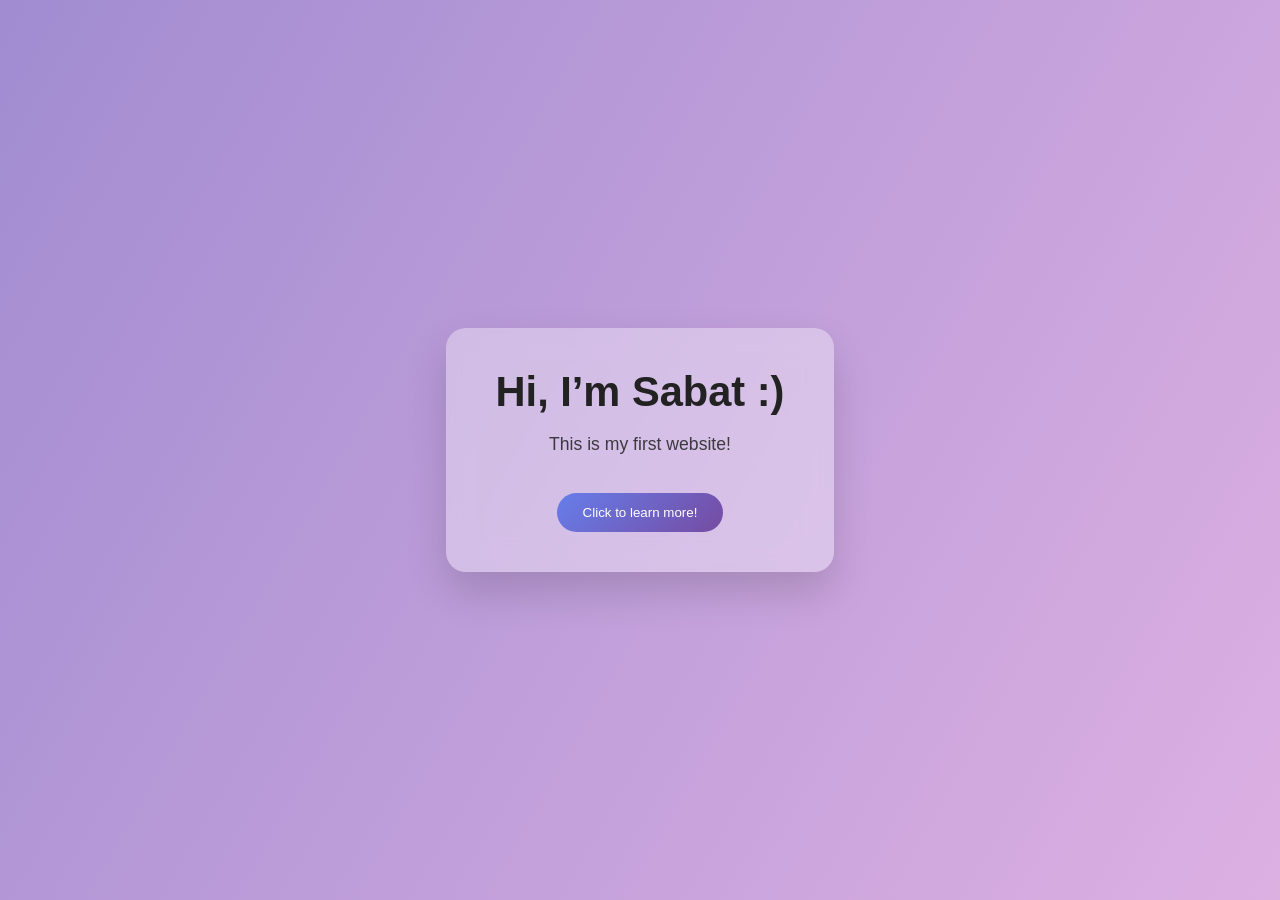
<file: index.html>
<!DOCTYPE html>
<html lang="en">
<head>
  <meta charset="UTF-8">
  <meta name="viewport" content="width=device-width, initial-scale=1.0">
  <title>Hallo!</title>
  <link rel="stylesheet" href="style.css">
</head>
<body>

  <div class="card">
    <h1>Hi, I’m Sabat :)</h1>
    <p>This is my first website!</p>
    <button id="learnBtn">Click to learn more!</button>
  </div>

  <script src="script.js"></script>
</body>
</html>
</file>
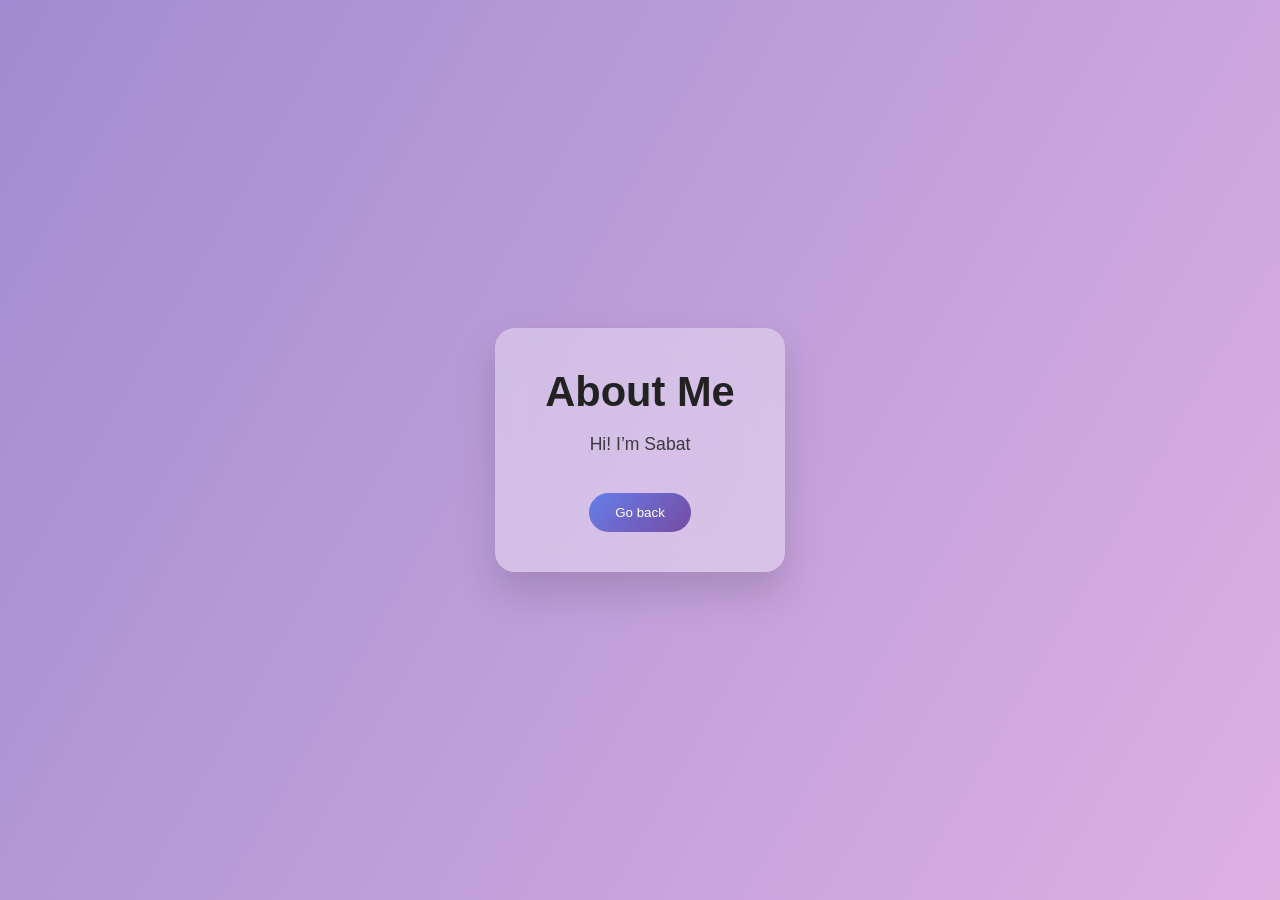
<file: about.html>
<!DOCTYPE html>
<html lang="en">
<head>
  <meta charset="UTF-8">
  <meta name="viewport" content="width=device-width, initial-scale=1.0">
  <title>About Me</title>
  <link rel="stylesheet" href="style.css">
</head>
<body>

  <div class="card">
    <h1>About Me</h1>
    <p>Hi! I’m Sabat</p>
    <button onclick="window.location.href='index.html'">Go back</button>
  </div>

</body>
</html>
</file>
<file: style.css>
/* Full page setup */
html, body {
  height: 100%;
  margin: 0;
  font-family: 'Segoe UI', sans-serif;
}

body {
  background: linear-gradient(120deg, #a18cd1, #fbc2eb, #84fab0);
  background-size: 300% 300%;
  animation: bgMove 15s ease infinite;

  display: flex;
  justify-content: center;
  align-items: center;
  color: #222;
  cursor: default; /* cursor is visible */
}

@keyframes bgMove {
  0% { background-position: 0% 50%; }
  50% { background-position: 100% 50%; }
  100% { background-position: 0% 50%; }
}

/* Glass card */
.card {
  background: rgba(255, 255, 255, 0.35);
  backdrop-filter: blur(14px);
  -webkit-backdrop-filter: blur(14px);

  border-radius: 20px;
  padding: 40px 50px;
  box-shadow: 0 20px 40px rgba(0,0,0,0.15);
  text-align: center;
  max-width: 400px;

  transition: transform 0.4s ease, box-shadow 0.4s ease;
  transform-style: preserve-3d; /* enable 3D tilt */
}

/* Text */
h1 {
  margin: 0 0 10px;
  font-size: 2.6rem;
}

p {
  font-size: 1.1rem;
  opacity: 0.85;
}

/* Button */
button {
  margin-top: 20px;
  padding: 12px 26px;
  border: none;
  border-radius: 30px;
  background: linear-gradient(135deg, #667eea, #764ba2);
  color: white;
  transition: transform 0.2s ease, box-shadow 0.2s ease;
  cursor: pointer;
}

button:hover {
  transform: scale(1.08);
  box-shadow: 0 10px 25px rgba(0,0,0,0.25);
}
</file>
